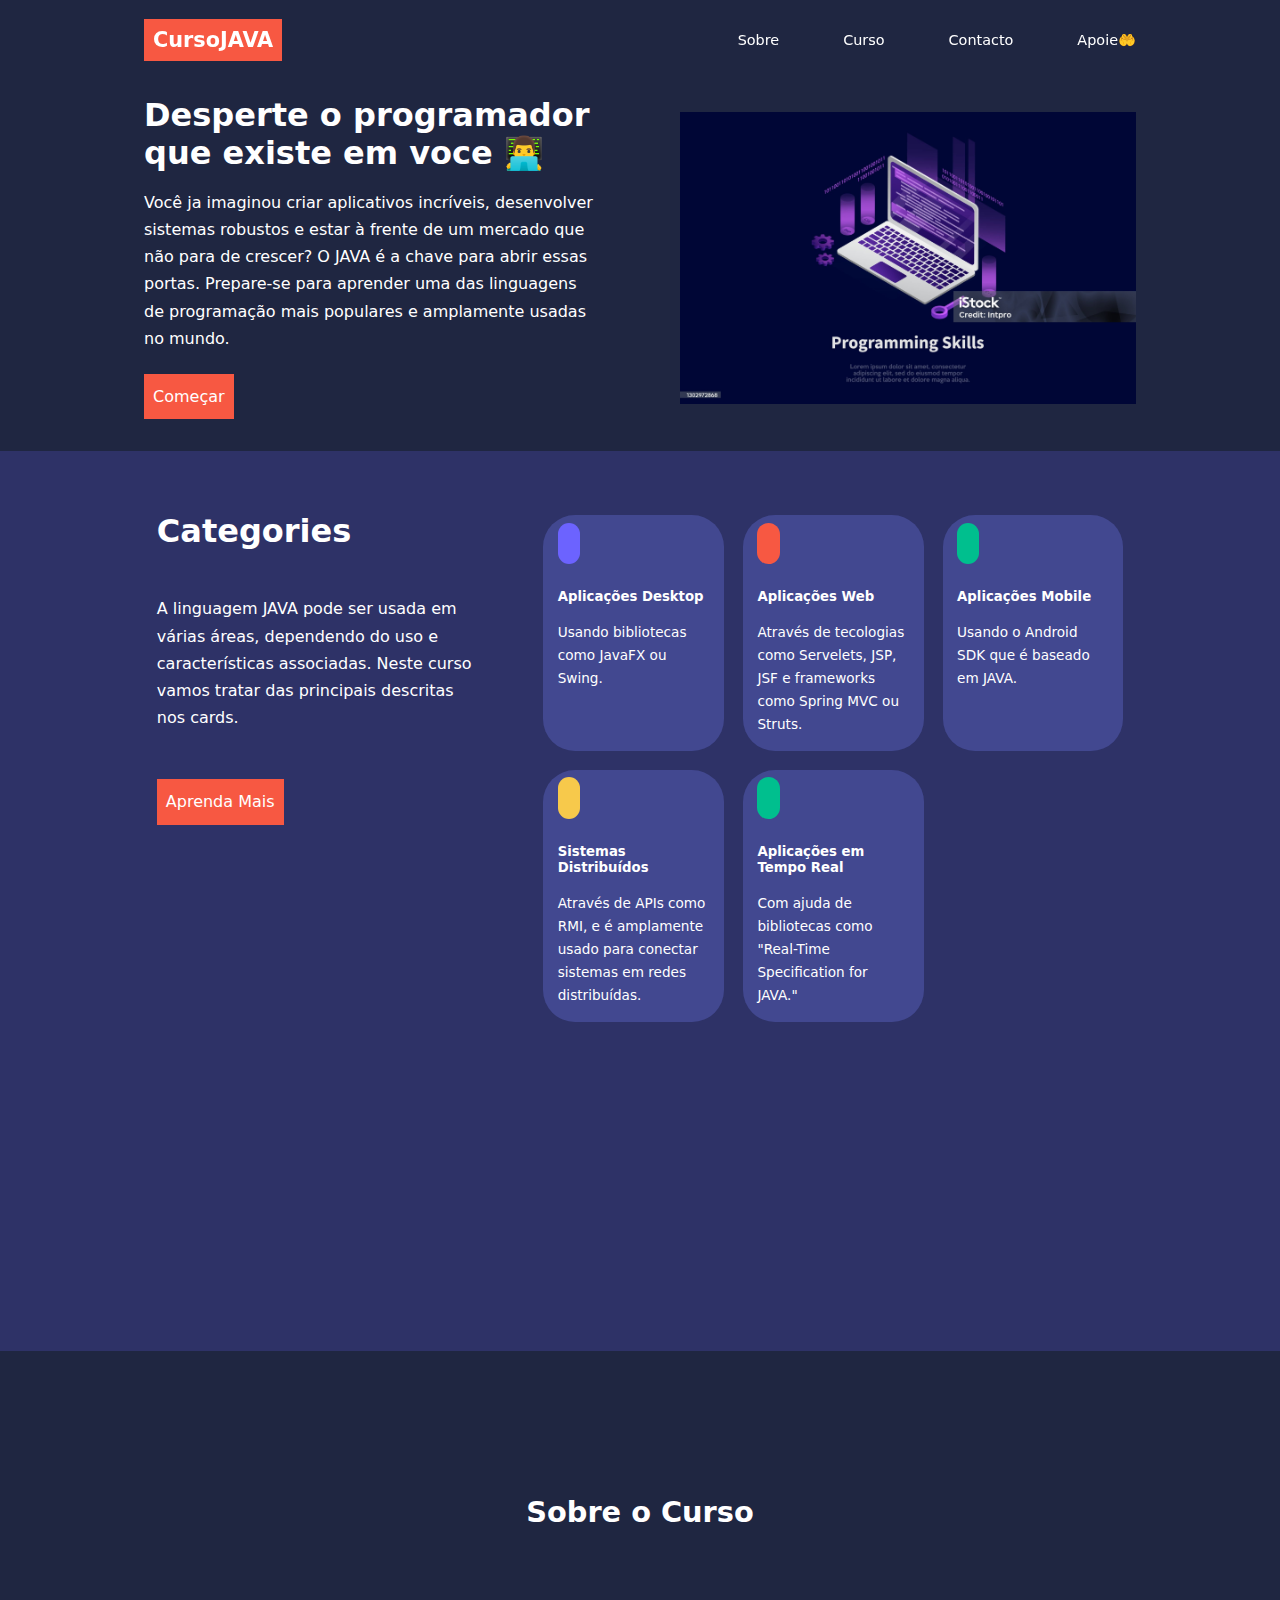
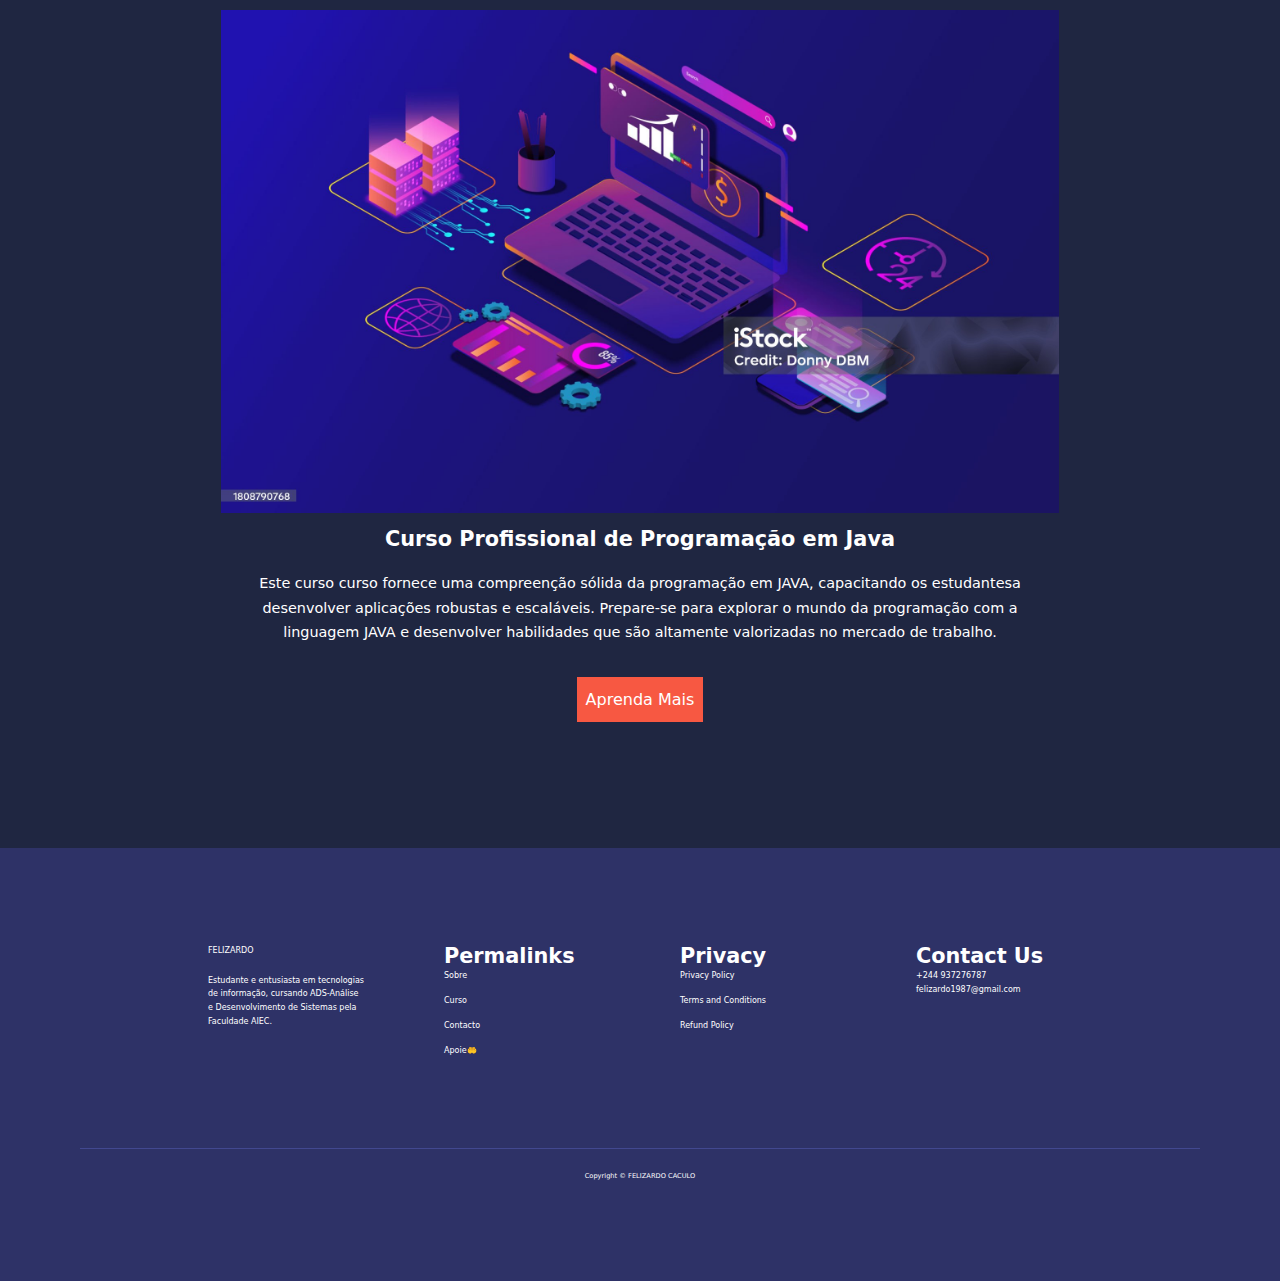
<file: index.html>
<!DOCTYPE html>
<html lang="pt-br">
  <head>
    <meta charset="UTF-8" />
    <meta name="description" content="Curso de Programação Java" />
    <meta name="viewport" content="width=device-width, initial-scale=1.0" />
    <title>Curso Profissional de Programação em Java - FC</title>
    <link rel="stylesheet" href="./style.css" />
    <link rel="shortcut icon" href="favicon.ico" type="image/x-icon" />
    <link rel="manifest" href="/manifest.json" />
    <!-- ICONSCOUT CDN 👇👇👇👇👇👇👇👇👇👇👇👇-->
    <link
      rel="stylesheet"
      href="https://unicons.iconscout.com/release/v4.0.8/css/line.css"
    />
    <!-- SWIPER JS 👇👇👇👇👇👇👇👇👇👇👇👇 -->
    <link
      rel="stylesheet"
      href="https://cdn.jsdelivr.net/npm/swiper@11/swiper-bundle.min.css"
    />
  </head>
  <body>
    <nav>
      <div class="container nav__container">
        <a href="index.html" class="btn-primary btn"><h4>CursoJAVA</h4></a>
        <ul class="nav__menu">
          <li><a href="./pages/about.html" target="_blank">Sobre</a></li>
          <li><a href="#./pages/courses.html" target="_blank">Curso</a></li>
          <li><a href="#./pages/contact.html" target="_blank">Contacto</a></li>
          <li><a href="#">Apoie🤲</a></li>
        </ul>
        <button id="open-menu-btn"><i class="uil uil-bars"></i></button>
        <button id="close-menu-btn"><i class="uil uil-multiply"></i></button>
      </div>
    </nav>
    <header>
      <div class="container header__container">
        <div class="header__left">
          <h1>Desperte o programador que existe em voce 👨‍💻</h1>
          <p>
            Você ja imaginou criar aplicativos incríveis, desenvolver sistemas robustos e estar à frente de um mercado que não para de crescer? O JAVA é a chave para abrir essas portas. Prepare-se para aprender uma das linguagens de programação mais populares e amplamente usadas no mundo.
          </p>
          <a href="./pages/courses.html" class="btn btn-primary">Começar</a>
        </div>
        <div class="header_rigth">
          <div class="header__right-image">
            <img src="./images/course17.jpg" alt="" />
          </div>
        </div>
      </div>
    </header>
    <section class="categories">
      <div class="container categories__container">
        <div class="categories__left">
          <h1>Categories</h1>
          <p>
            A linguagem JAVA pode ser usada em várias áreas, dependendo do uso e características associadas. Neste curso vamos tratar das principais descritas nos cards.
          </p>
          <a href="./courses.html" target="_blank" class="btn btn-primary">Aprenda Mais</a>
        </div>
        <div class="categories__right">
          <article class="category">
            <span class="category__icon"
              ><i class="uil uil-desktop"></i>
            </span>
            <h5>Aplicações Desktop</h5>
            <p>
              Usando bibliotecas como JavaFX ou Swing.
            </p>
          </article>
          <article class="category">
            <span class="category__icon">
              <i class="uil uil-server-connection"></i>
            </span>
            <h5>Aplicações Web</h5>
            <p>
              Através de tecologias como Servelets, JSP, JSF e frameworks como Spring MVC ou Struts.
            </p>
          </article>
          <article class="category">
            <span class="category__icon"
              ><i class="uil uil-android"></i>
            </span>
            <h5>Aplicações Mobile</h5>
            <p>
              Usando o Android SDK que é baseado em JAVA.
            </p>
          </article>
          <article class="category">
            <span class="category__icon">
              <i class="uil uil-sitemap"></i>
            </span>
            <h5>Sistemas Distribuídos</h5>
            <p>
              Através de APIs como RMI, e é amplamente usado para conectar sistemas em redes distribuídas.
            </p>
          </article>
          <article class="category">
            <span class="category__icon">
              <i class="uil uil-discord"></i>
            </span>
            <h5>Aplicações em Tempo Real</h5>
            <p>
              Com ajuda de bibliotecas como "Real-Time Specification for JAVA."
            </p>
          </article>
        </div>
      </div>
    </section>
    <section class="courses">
      <h2>Sobre o Curso</h2>
      <div class="container courses__container">
        <article class="course">
          <div class="course__image">
            <img src="./images/ImagemProgramacao1.jpg" alt="First Course image" />
          </div>
          <div class="course__info">
            <h4>Curso Profissional de Programação em Java</h4>
            <p>
              Este curso curso fornece uma compreenção sólida da programação em JAVA, capacitando os estudantesa desenvolver aplicações robustas e escaláveis. Prepare-se para explorar o mundo da programação com a linguagem JAVA e desenvolver habilidades que são altamente valorizadas no mercado de trabalho.
            </p>
            <a href="./courses.html" target="_blank" class="btn btn-primary">Aprenda Mais</a>
          </div>
        </article>
    </section>
    <footer>
      <div class="container footer__container">
        <div class="footer__1">
          <a href="https://my-portfolio-fc.onrender.com/" class="foofter__logo"
            >FELIZARDO</a>
          <p>
            Estudante e entusiasta em tecnologias de informação, cursando ADS-Análise e Desenvolvimento de Sistemas pela Faculdade AIEC.
          </p>
        </div>
        <div class="footer__2">
          <h4>Permalinks</h4>
          <ul class="permalinks">
            <li><a href="./pages/about.html" target="_blank">Sobre</a></li>
            <li><a href="#./pages/courses.html" target="_blank">Curso</a></li>
            <li><a href="#./pages/contact.html" target="_blank">Contacto</a></li>
            <li><a href="#">Apoie🤲</a></li>
          </ul>
        </div>
        <div class="footer__3">
          <h4>Privacy</h4>
          <ul class="privacy">
            <li><a href="#">Privacy Policy</a></li>
            <li><a href="#">Terms and Conditions</a></li>
            <li><a href="#">Refund Policy</a></li>
          </ul>
        </div>
        <div class="footer__4">
          <h4>Contact Us</h4>
          <div>
            <p>+244 937276787</p>
            <p>felizardo1987@gmail.com</p>
          </div>
          <ul class="footer__socials">
            <li>
              <a href="#"><i class="uil uil-facebook-f"></i></a>
            </li>
            <li>
              <a href="#"><i class="uil uil-instagram-alt"></i></a>
            </li>
            <li>
              <a href="#"><i class="uil uil-twitter"></i></a>
            </li>
            <li>
              <a href="#"><i class="uil uil-linkedin-alt"></i></a>
            </li>
          </ul>
        </div>
      </div>
      <div class="footer__copyright">
        <small>Copyright &copy; FELIZARDO CACULO</small>
      </div>
    </footer>    
  </body>
  <script src="./main.js"></script>
</html>
</file>
<file: style.css>
/*========== General Styles ============*/
* {
  margin: 0;
  padding: 0;
  border: 0;
  outline: 0;
  text-decoration: none;
  list-style: none;
  box-sizing: border-box;
}
:root {
  --color-primary: #6c63ff;
  --color-success: #00bf8e;
  --color-warning: #f7c94b;
  --color-danger: #f75842;
  --color-danger-variant: rgba(247, 88, 66, 0.4);
  --color-white: #fff;
  --color-ligth: rgba(255, 255, 255, 0.7);
  --color-black: #000;
  --color-bg: #1f2641;
  --color-bg1: #2e3267;
  --color-bg2: #424890;

  --container-width-lg: 80%;
  --container-width-md: 95%;
  --container-width-sm: 100%;

  --transition: all 400ms ease;
}
body {
  font-family: system-ui, -apple-system, BlinkMacSystemFont, "Segoe UI", Roboto,
    Oxygen, Ubuntu, Cantarell, "Open Sans", "Helvetica Neue", sans-serif;
  line-height: 1.7;
  color: var(--color-white);
  background: var(--color-bg);
}
.container {
  width: var(--container-width-lg);
  margin: auto;
  padding: 1rem;
}
section {
  padding: 6rem;
}
section h2 {
  text-align: center;
  margin-bottom: 4rem;
}
h1,
h2,
h3,
h4,
h5 {
  line-height: 1.2;
}
h1 {
  font-size: 2rem;
}
h2 {
  font-size: 1.8rem;
  margin-top: 2rem;
  text-align: center;
}
h3 {
  font-size: 1.6rem;
}
h4 {
  font-size: 1.3rem;
}
a {
  color: var(--color-white);
}
img {
  width: 100%;
  display: block;
  object-fit: cover;
}
.btn {
  display: inline-block;
  background: var(--color-white);
  color: var(--color-black);
  padding: 0.5rem 0.5rem;
  border: 1px solid transparent;
  font-weight: 500;
  transition: var(--transition);
}
.btn:hover {
  background: transparent;
  color: var(--color-white);
  border-color: var(--color-white);
}
.btn-primary {
  background: var(--color-danger);
  color: var(--color-white);
}
/*========== NAVBAR Styles ============*/
nav {
  background: transparent;
  width: 100vw;
  height: 5rem;
  position: fixed;
  top: 0;
  z-index: 11;
}
/*Change navbar on scroll using JavaScript*/
.window-scroll {
  background: var(--color-primary);
  /*👇 👇👇0=>x side, 1rem=> y side 2rem for the blur. rgba=>0.5 50% of transparency 👇👇👇*/
  box-shadow: 0 1rem 2rem rgba(0, 0, 0, 0.3);
}
.nav__container {
  height: 100%;
  display: flex;
  justify-content: space-between;
  align-items: center;
}
nav button {
  display: none; /*To hide the buttons on large devises*/
}
.nav__menu {
  display: flex;
  align-items: center;
  gap: 4rem;
}
.nav__menu a {
  font-size: 0.9rem;
  transition: var(--transition);
}
.nav__menu a:hover {
  color: var(--color-bg2);
}
/*========== HEADER SECTION Styles ============*/
header {
  position: relative;
  top: 5rem; /*to start after navbar*/
  overflow: hidden;
  height: fit -90px;;
  margin-bottom: 5rem;
}
.header__container {
  display: grid;
  grid-template-columns: 1fr 1fr; /*To devide in 2 equal parts*/
  align-items: center;
  gap: 5rem;
  height: 100%; /*To center the items in the height of the section*/
  padding-bottom: 2rem;
}
.header__left p {
  margin: 1rem 0 1.4rem; /*1.2=>Top 0=>Left/right 2=>Bottom*/
}
/*========== CATEGORIES SECTION Styles ============*/
.categories {
  background: var(--color-bg1);
  height: 32rem;
  padding: 1rem;
  height: 100vh;
}
.categories h1 {
  line-height: 1;
  margin-bottom: 3rem;
}
.categories__container {
  display: grid;
  grid-template-columns: 40% 60%; /*Divided in 2 blocks as shown in values percentage*/
  padding: 1rem;
  margin-top: 2rem;
}
.categories__left {
  margin-right: 4rem;
}
.categories__left p {
  margin: 1rem 0 3rem;
}
.categories__right {
  display: grid;
  grid-template-columns: repeat(3, 1fr);
  gap: 1.2rem;
}
.category {
  background: var(--color-bg2);
  padding: 0.9rem;
  border-radius: 2rem;
  transition: var(--transition);
}
.category:hover {
  /*👇 👇👇0=>x side, 3rem=> y side 3rem for the blur. rgba=>0.5 30% of transparency 👇👇👇*/
  box-shadow: 0 3rem 3rem rgba(0, 0, 0, 0.3);
  z-index: 1;
}
.category:nth-child(2) .category__icon {
  background: var(--color-danger);
}
.category:nth-child(3) .category__icon {
  background: var(--color-success);
}
.category:nth-child(4) .category__icon {
  background: var(--color-warning);
}
.category:nth-child(5) .category__icon {
  background: var(--color-success);
}
.category__icon {
  background: var(--color-primary);
  padding: 0.7rem;
  border-radius: 0.9rem;
}
.category h5 {
  margin: 2rem 0 1rem; /*1.2=>Top 0=>Left/right 2=>Bottom*/
}
.category p {
  font-size: 0.85rem;
}
/*========== COURSES SECTION Styles ============*/
.courses {
  margin-top: 1rem;
}
.courses__container {
  display: grid;
  grid-template-columns: 1fr;
  align-items: center;
}
.course {
  background: var(--color-bg1);
  text-align: center;
  transition: var(--transition);
}
.course:hover {
  background: transparent;
  border-color: var(--color-primary);
}
.course__info {
  padding: 0.9rem;
  background: var(--color-bg);
}
.course__info p {
  margin: 1.2rem 0 2rem; /*1.2=>Top 0=>Left/right 2=>Bottom*/
  font-size: 0.9rem;
}

/*========== TESTIMONIAL SECTION Styles ============*/
.testimonials__container {
  overflow-y: hidden;
  position: relative;
  margin-bottom: 5rem;
}
.testimonial {
  padding-top: 2rem;
}
.avatar {
  width: 6rem;
  height: 6rem;
  border-radius: 50%;
  overflow: hidden;
  margin: 0 auto 1rem;
  border: 1rem solid var(--color-bg1);
}
.testimonial__info {
  text-align: center;
}
.testimonial__body {
  background: var(--color-primary);
  padding: 2rem;
  margin-top: 3rem;
  position: relative;
}
.testimonial__body::before {
  /*👇 👇👇 content to create the piramid effect on top of the box 👇👇👇*/
  content: "";
  display: block;
  background: linear-gradient(
    135deg,
    transparent,
    var(--color-primary),
    var(--color-primary),
    var(--color-primary)
  );
  width: 3rem;
  height: 3rem;
  position: absolute;
  left: 50%;
  top: -1.5rem;
  transform: rotate(45deg);
}
/*========== FOOTER SECTION Styles ============*/
footer {
  background: var(--color-bg1);
  padding: 5rem;
  font-size: 0.5rem;
}
footer ul li {
  margin-bottom: 0.7rem;
}
footer ul li a:hover {
  text-decoration: underline;
}
.footer__container {
  display: grid;
  grid-template-columns: repeat(4, 1fr);
  gap: 5rem;
}
.footer__1 p {
  margin: 1rem 0 2rem;
}
.footer__socials {
  display: flex;
  gap: 1.2rem;
  margin-top: 2rem;
}
.footer__copyright {
  text-align: center;
  margin-top: 4rem;
  padding: 1.2rem;
  border-top: 1px solid var(--color-bg2);
}
/*===================== MEDIA QUERIES (TABLETS) Styles ====================*/
@media screen and (max-width: 1024px) {
  /*========== General Styles ============*/
  .container {
    width: var(--container-width-md);
  }
  h1 {
    font-size: 2rem;
  }
  h2 {
    font-size: 1.7rem;
  }
  h3 {
    font-size: 1.4rem;
  }
  h4 {
    font-size: 1.2rem;
  }
  /*========== NAVBAR Styles ============*/
  nav button {
    display: inline-block;
    background: transparent;
    font-size: 1.8rem;
    color: var(--color-white);
    cursor: pointer;
  }
  nav button#close-menu-btn {
    display: none; /*To hyde the close btn*/
  }
  .nav__menu {
    position: fixed;
    top: 5rem;
    right: 5%;
    height: fit-content;
    width: 18rem;
    flex-direction: column;
    gap: 0;
    display: none;
  }
  .nav__menu li {
    width: 100%;
    height: 5.8rem;
    animation: animateNavItems 400ms linear forwards; /*Calling the animation bellow*/
    transform-origin: top right; /*To start the animation from the side indicated*/
  }
  /*Creating animation delay of milisecondsfor list items*/
  .nav__menu li:nth-child(1) {
    animation-delay: 200ms;
  }
  .nav__menu li:nth-child(2) {
    animation-delay: 400ms;
  }
  .nav__menu li:nth-child(3) {
    animation-delay: 600ms;
  }
  .nav__menu li:nth-child(4) {
    animation-delay: 800ms;
  }
  @keyframes animateNavItems {
    /*Creating animations for navbar*/
    0% {
      transform: rotateZ(-90deg) rotateX(90deg) scale(0.1);
    }
    100% {
      transform: rotateZ(0) rotateZ(0) scale(1);
      opacity: 1;
    }
  }
  .nav__menu li a {
    background: var(--color-primary);
    box-shadow: -4rem 6rem 10rem rgba(0, 0, 0, 0.6);
    width: 100%;
    height: 100%;
    display: grid;
    place-items: center;
  }
  .nav__menu li a:hover {
    background: var(--color-bg2);
    color: var(--color-white);
  }
  /*========== HEADER SECTION Styles ============*/
  header {
    height: 70vh;
    margin-bottom: 4rem;
  }
  .header__container {
    gap: 1rem;
    padding-bottom: 3rem;
  }
  /*========== CATEGORIES SECTION Styles ============*/
  .categories {
    height: auto;
  }
  .categories__container {
    grid-template-columns: 1fr;
    gap: 3rem;
  }
  .categories__left {
    margin-right: 0;
  }
  /*========== POPULAR COURSES SECTION Styles ============*/
  .courses {
    margin-top: 0;
  }
  /*========== FAQs SECTION Styles ============*/
  .faqs__container {
    grid-template-columns: 1fr;
  }
  .faq {
    padding: 1.5rem;
  }
  /*========== FOOTER SECTION Styles ============*/
  .footer__container {
    grid-template-columns: 1fr 1fr;
  }
}
/*========== MEDIA QUERIES (SMARTPHONES) Styles ============*/
@media screen and (max-width: 720px) {
  .container {
    width: var(--container-width-sm);
    overflow:hidden;
  }
  /*========== NAVBAR Styles ============*/
  .nav__menu {
    right: 3%;
  }
  /*========== HEADER SECTION Styles ============*/
  header {
    height: fit-content;
  }
  .header__container {
    grid-template-columns: 1fr;
    text-align: center;
    margin-top: 0;
  }
  .header__left p {
    margin-bottom: 1.3rem;
  }
  /*========== CATEGORIES SECTION Styles ============*/
  .categories__container {
    grid-template-columns: 1fr;
    gap: 3rem;
    width: 100%;
    margin: 0 auto;
  }
  .categories__right {
    grid-template-columns: 1fr 1fr;
    gap: 0.7rem;
    width: 100%;
    margin: 0 auto;
  }
  .category {
    padding: 1rem;
    border-radius: 1rem;
  }
  .category__icon {
    margin-top: 4px;
    display: inline-block;
  }
  /*========== POPULAR COURSES SECTION Styles ============*/
  .courses__container {
    grid-template-columns: 1fr;
    width: 100%;
    margin: 0 auto;
  }
  /*========== TESTIMONIAL SECTION Styles ============*/
  .testimonial__body {
    padding: 1.2rem;
  }
  /*========== FOOTER SECTION Styles ============*/
  .footer__container {
    grid-template-columns: 1fr;
    text-align: center;
    gap: 2rem;
  }
  .footer__1 p {
    margin: 1rem;
  }
  .footer__socials {
    justify-content: center;
  }
}
/*========== MEDIA QUERIES (SMARTPHONES) Styles ============*/
@media screen and (max-width: 600px) {
  .container {
    width: var(--container-width-sm);
    margin: auto;
    padding: 1rem;
    overflow-x: hidden;
  }
  .categories__right {
    grid-template-columns: 1fr;
    gap: 1.5rem;
    width: 100%;
  }
  .courses {
    padding: 1rem;
  }
  .faqs {
    padding: 1rem;
  }
  footer {
    padding: 1rem;
  }
  .footer__container {
    grid-template-columns: 1fr;
    text-align: center;
    gap: 2rem;
    width: 100%;
  }
}
</file>
